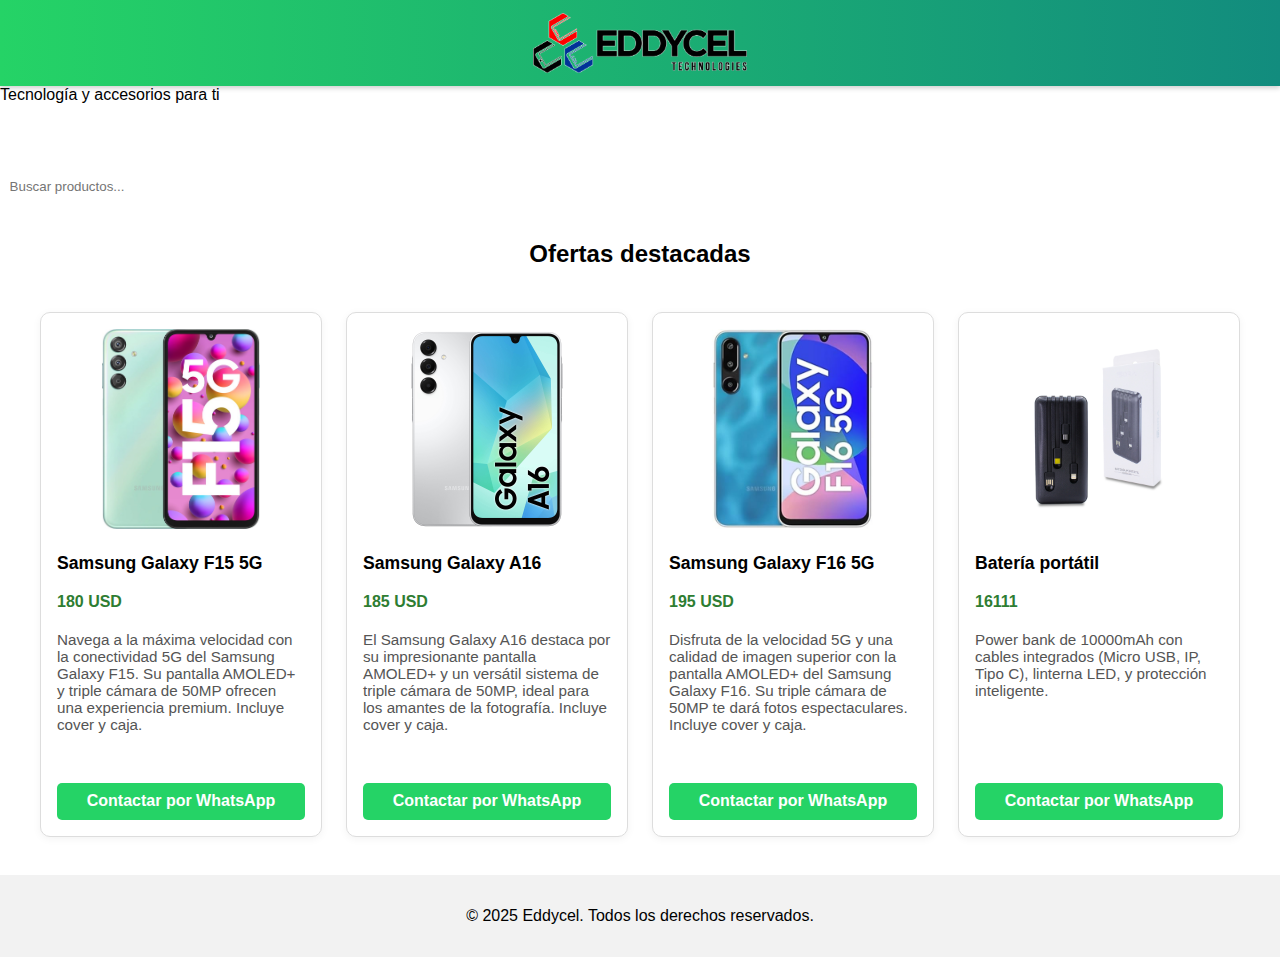
<file: index.html>
<!DOCTYPE html>
<html lang="es">
<head>
  <meta charset="UTF-8" />
  <meta name="viewport" content="width=device-width, initial-scale=1.0" />
  <title>Inicio | Eddycel</title>
  <link rel="stylesheet" href="css/estilos.css" />
</head>
<body>
  <header class="banner" id="banner">
  <img src="img/logo.png" alt="Logo Eddycel" class="logo" />
  </header>

  <nav class="header">
  <div class="header-title">Tecnología y accesorios para ti</div>

  <ul class="nav-links">
    <li><a href="index.html">Inicio</a></li>
    <li><a href="telefonos.html">Teléfonos</a></li>
    <li><a href="accesorios.html">Accesorios</a></li>
    <li><a href="electrodomesticos.html">Electrodomésticos</a></li>
  </ul>

  <div class="search-container">
    <input type="text" id="buscador" placeholder="Buscar productos..." />
  </div>
</nav>

  <main>
    <h2>Ofertas destacadas</h2>
    <div id="productos" class="grid-productos"></div>
  </main>

  <footer>
    <p>&copy; 2025 Eddycel. Todos los derechos reservados.</p>
  </footer>

  <script>
    const categoria = "destacados"; // clave en productos.json si lo deseas
  </script>
  <script src="js/catalogo.js"></script>
  <script src="js/buscador.js"></script>
  <script src="js/script.js"></script>

</body>
</html>
</file>
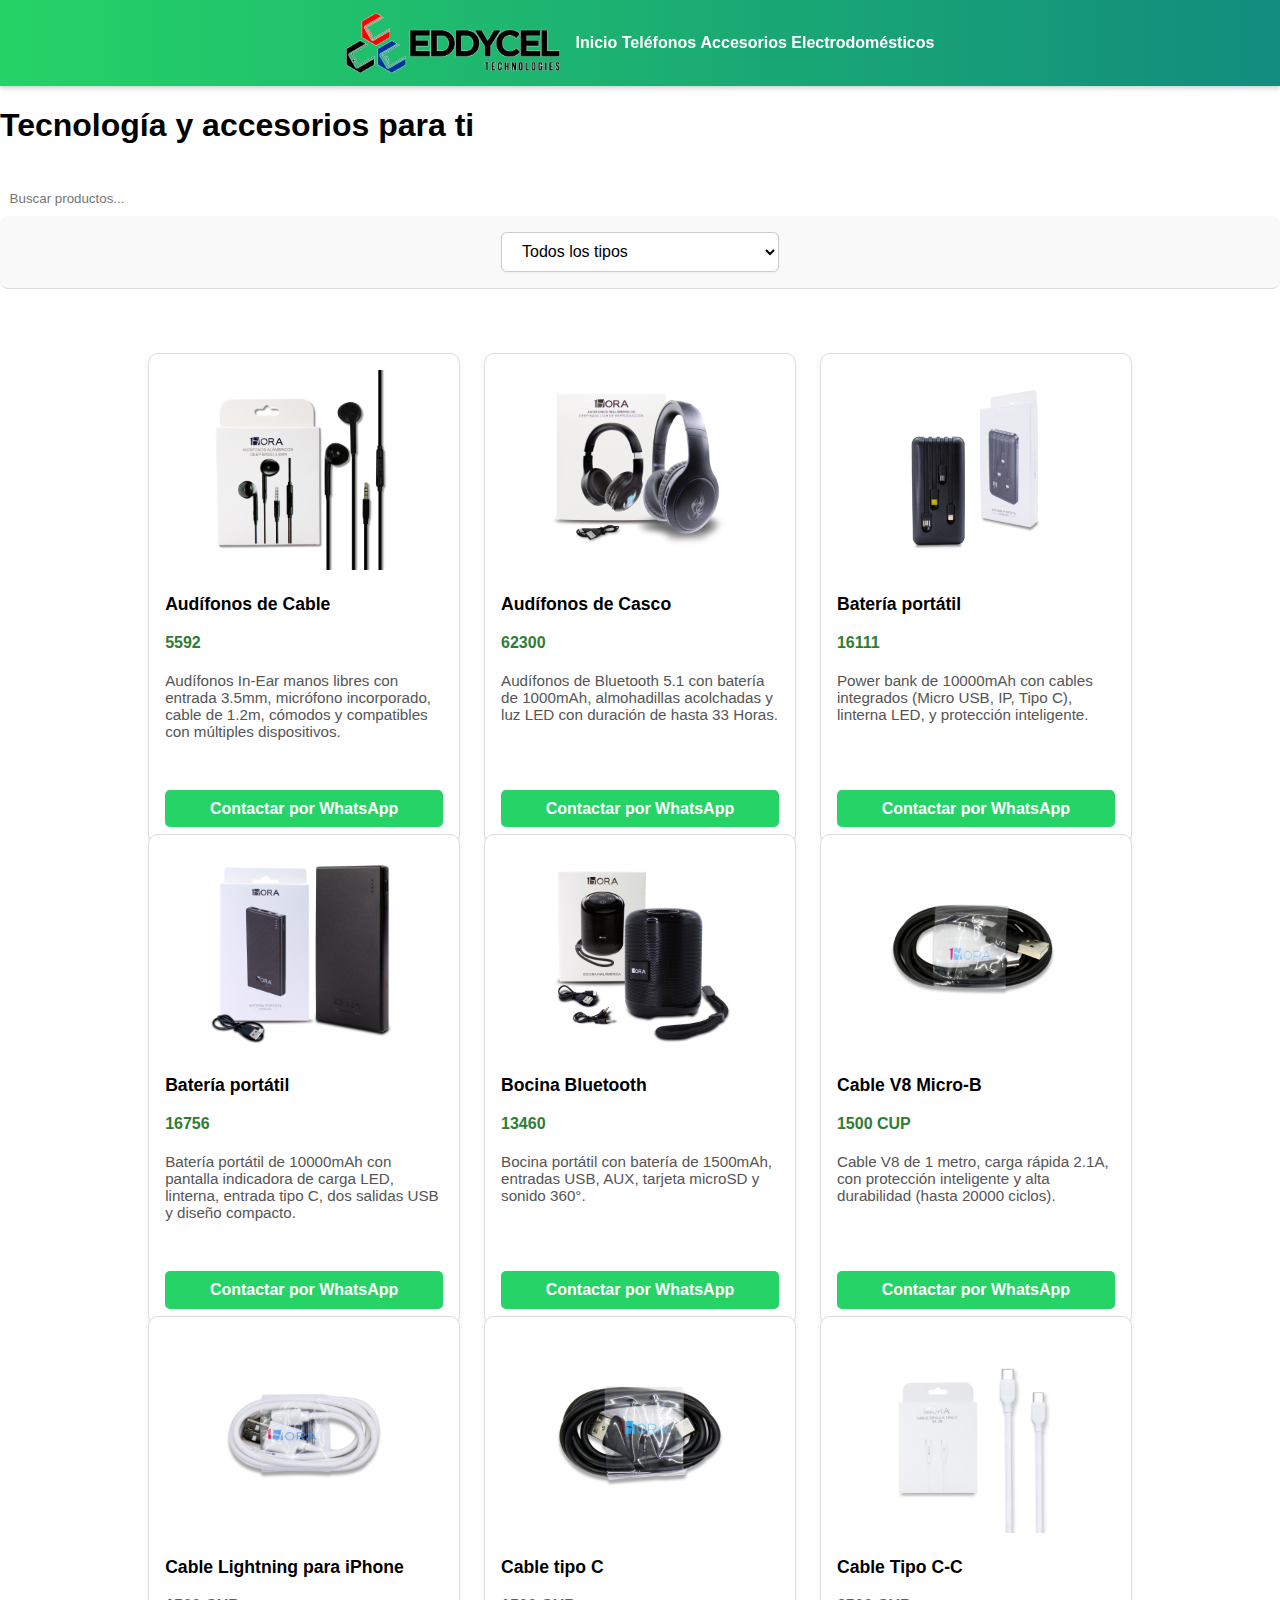
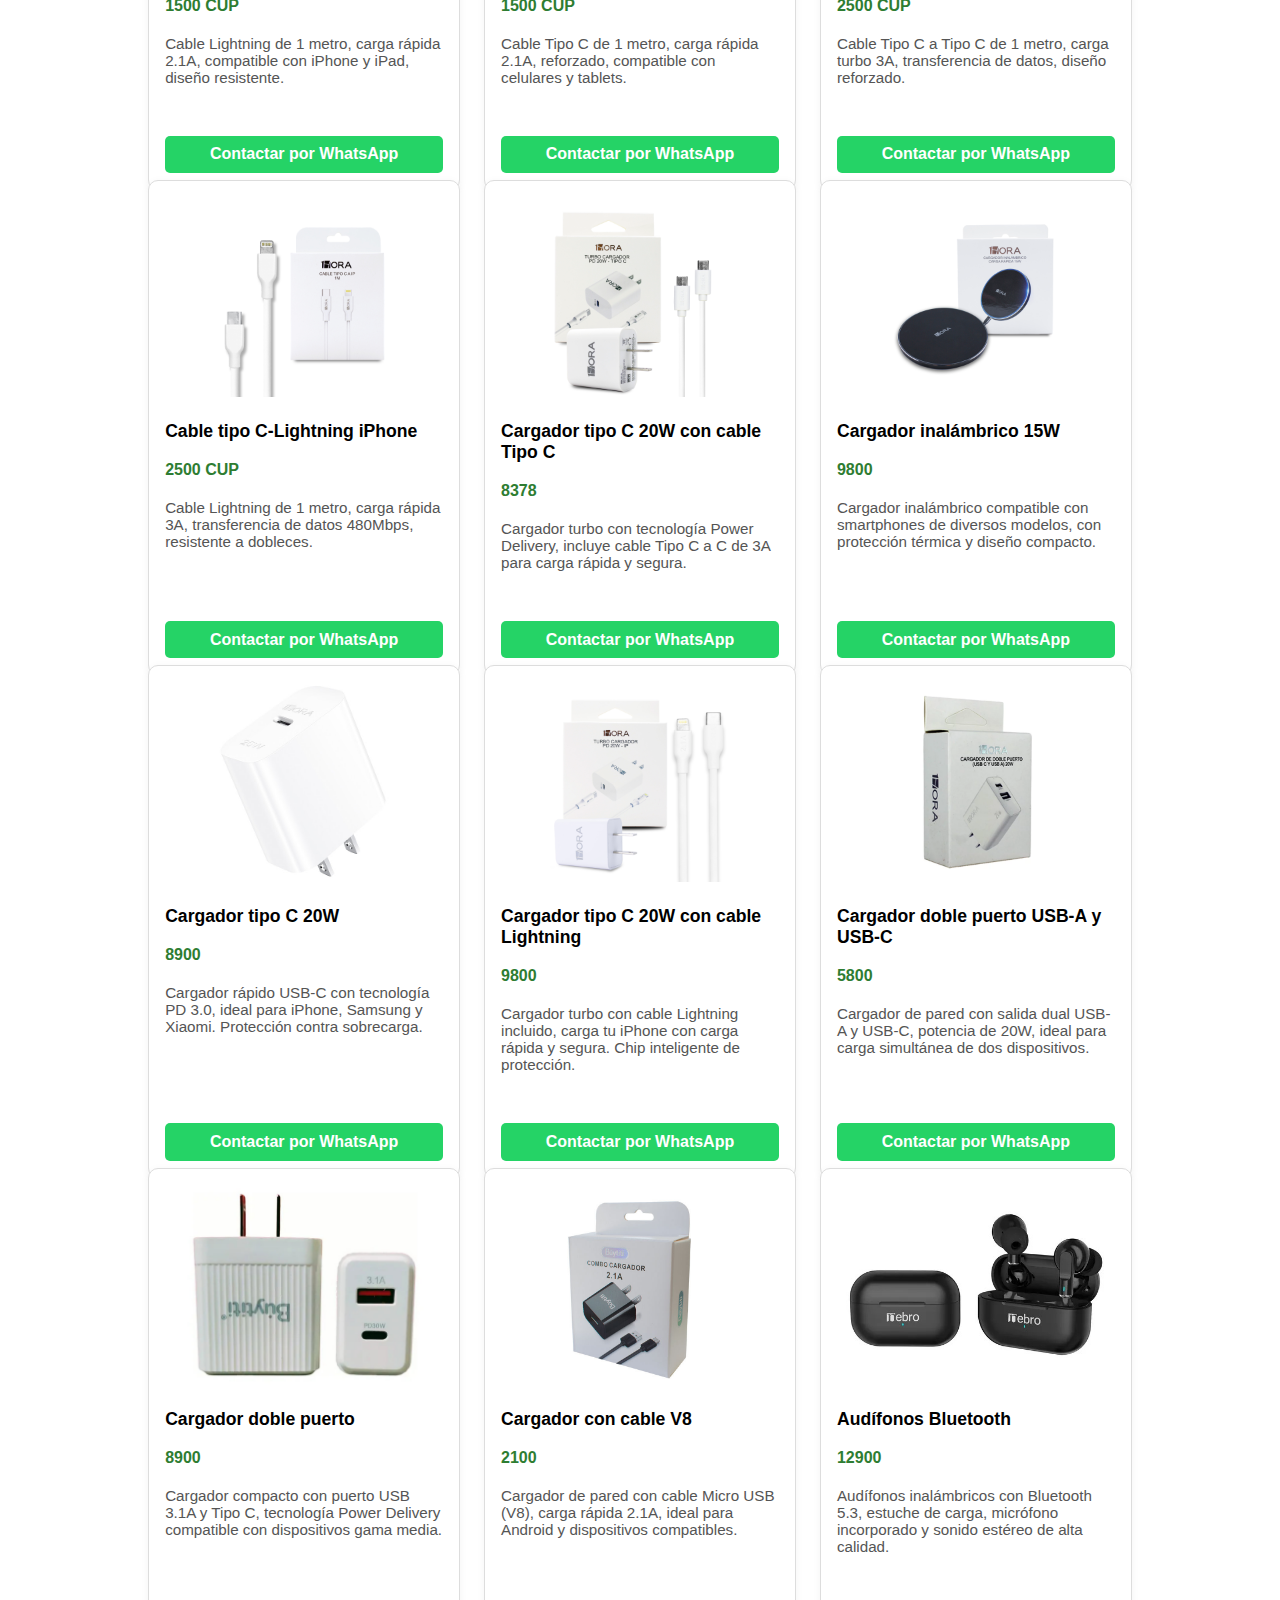
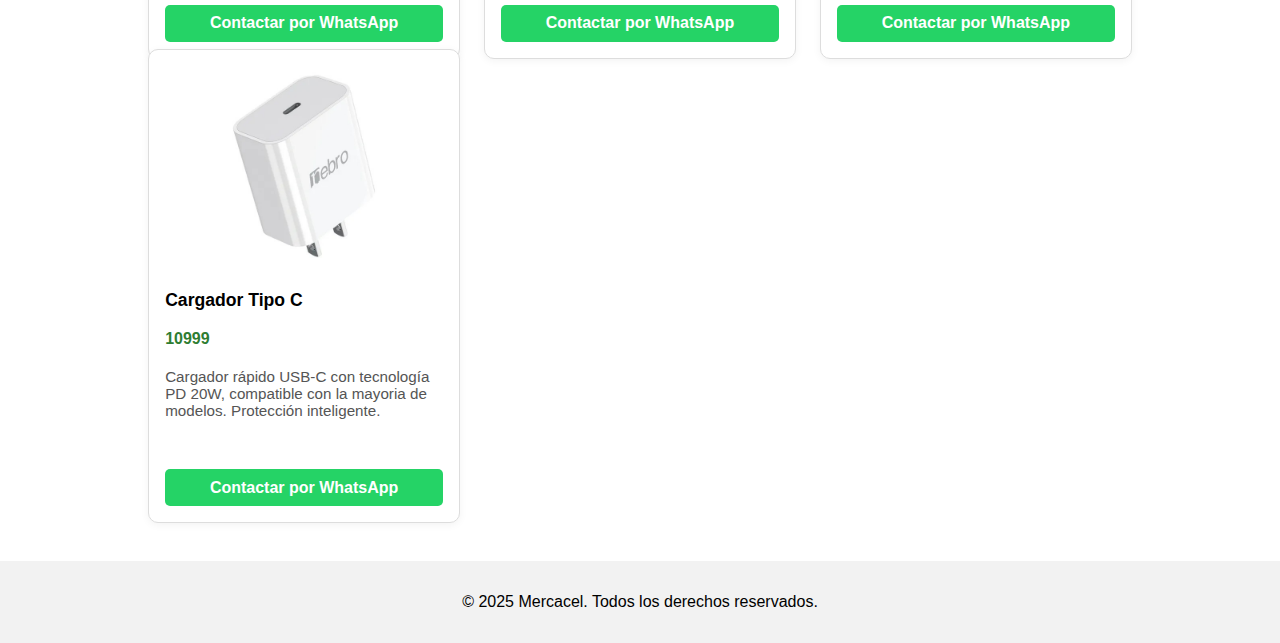
<file: accesorios.html>
<!DOCTYPE html>
<html lang="es">
<head>
  <meta charset="UTF-8" />
  <meta name="viewport" content="width=device-width, initial-scale=1.0" />
  <title>Accesorios | Eddycel</title>
  <link rel="stylesheet" href="css/estilos.css" />
<link href="https://fonts.googleapis.com/css2?family=Poppins:wght@400;600;700&display=swap" rel="stylesheet">
</head>
<body>
  <header class="banner" id="banner">
  <img src="img/logo.png" alt="Logo Eddycel" class="logo" />
      <nav>
        <a href="index.html">Inicio</a>
        <a href="telefonos.html">Teléfonos</a>
        <a href="accesorios.html">Accesorios</a>
        <a href="electrodomesticos.html">Electrodomésticos</a>
    </nav>
  </header>

  <nav class="header">
  <div class="header-title"><h1>Tecnología y accesorios para ti</h1></div>
  <div class="search-container">
    <input type="text" id="buscador" placeholder="Buscar productos..." />
  </div>
</nav>

<section id="filtros">

  <select id="filtro-tipo">
    <option value="">Todos los tipos</option>
    <option value="cable">Cables</option>
    <option value="cargador">Cargadores</option>
    <option value="cargador-portatil">Cargadores Portátiles</option>
    <option value="auricular">Auriculares</option>
    <option value="bocina">Bocinas</option>
    <option value="smartwatch">Relojes inteligentes</option>
    <option value="protectores">Protectores de Pantalla (Micas)</option>
    <option value="varios">Varios</option>
    <!-- Agrega más tipos según necesidad -->
  </select>
</section>

  <main>
    <div id="productos" class="grid-productos"></div>
  </main>

  <footer>
    <p>&copy; 2025 Mercacel. Todos los derechos reservados.</p>
  </footer>

  <script>
    // Aquí definimos la categoría deseada
    const categoria = "accesorios";
  </script>
  <script src="js/catalogo.js"></script>
</body>
</html>
</file>
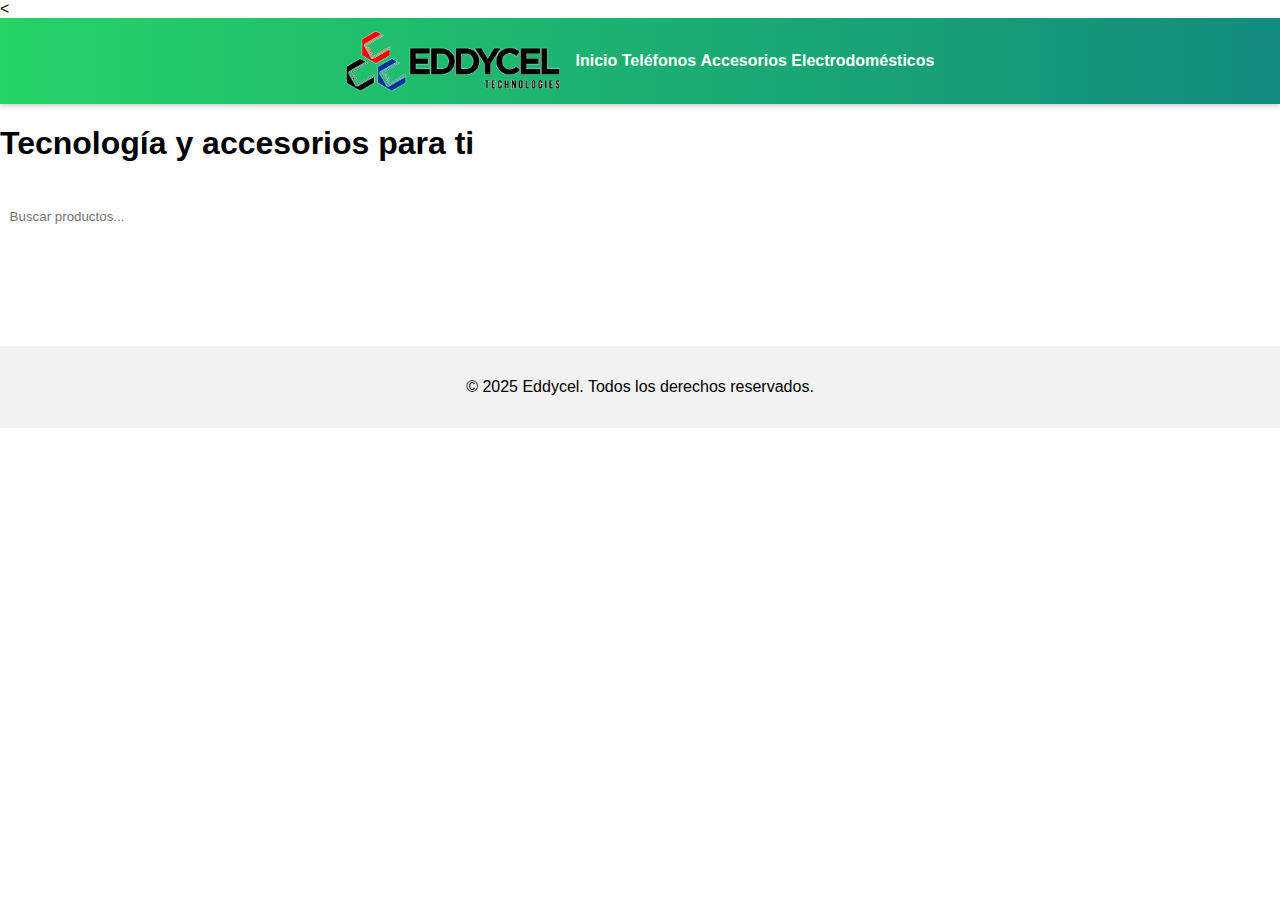
<file: electrodomesticos.html>
<!DOCTYPE html>
<html lang="es">
<<head>
  <meta charset="UTF-8" />
  <meta name="viewport" content="width=device-width, initial-scale=1.0" />
  <title>Electrodomésticos | Eddycel</title>
  <link rel="stylesheet" href="css/estilos.css" />
<link href="https://fonts.googleapis.com/css2?family=Poppins:wght@400;600;700&display=swap" rel="stylesheet">
</head>
<body>
  <header class="banner" id="banner">
  <img src="img/logo.png" alt="Logo Eddycel" class="logo" />
      <nav>
        <a href="index.html">Inicio</a>
        <a href="telefonos.html">Teléfonos</a>
        <a href="accesorios.html">Accesorios</a>
        <a href="electrodomesticos.html">Electrodomésticos</a>
    </nav>
  </header>

  <nav class="header">
  <div class="header-title"><h1>Tecnología y accesorios para ti</h1></div>
  <div class="search-container">
    <input type="text" id="buscador" placeholder="Buscar productos..." />
  </div>
</nav>

  <main>
    <div id="productos" class="grid-productos"></div>
  </main>

  <footer>
    <p>&copy; 2025 Eddycel. Todos los derechos reservados.</p>
  </footer>

  <script>
    // Aquí definimos la categoría deseada
    const categoria = "electrodomesticos";
  </script>
  <script src="js/catalogo.js"></script>
</body>
</html>
</file>
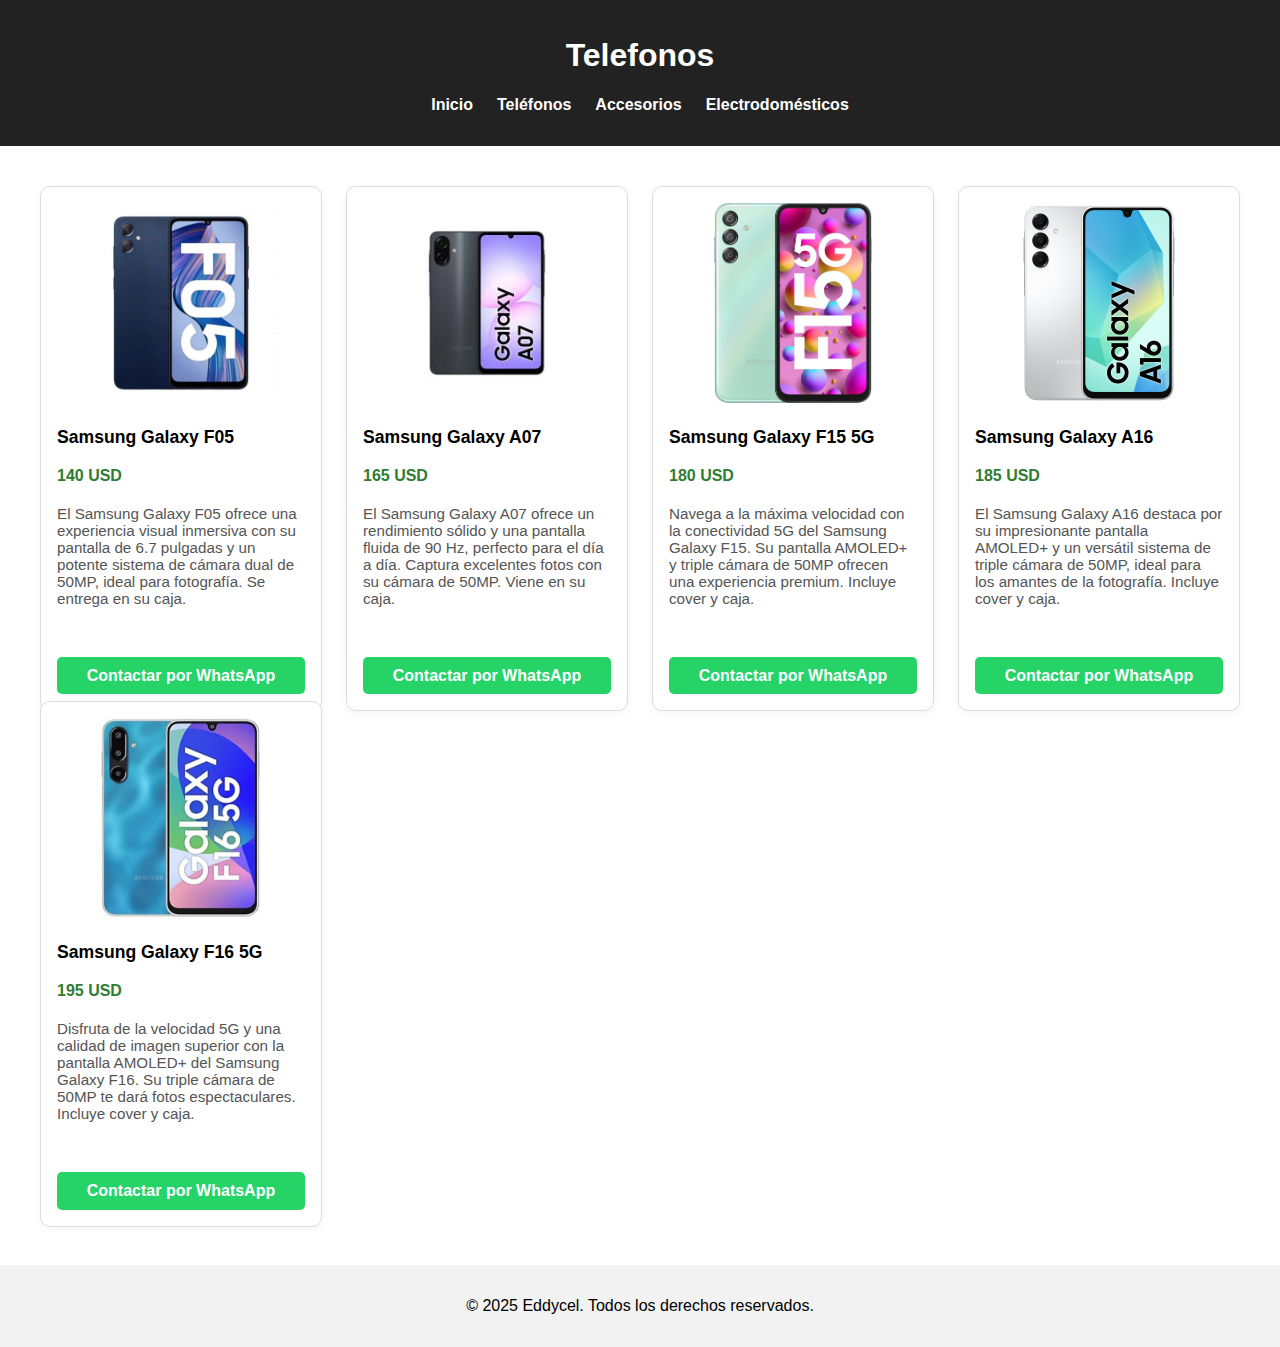
<file: telefonos.html>
<!DOCTYPE html>
<html lang="es">
<head>
  <meta charset="UTF-8" />
  <meta name="viewport" content="width=device-width, initial-scale=1.0" />
  <title>Telefonos | Eddycel</title>
  <link rel="stylesheet" href="css/estilos.css" />
</head>
<body>
  <header>
    <h1>Telefonos</h1>
    <nav>
      <ul>
        <li><a href="index.html">Inicio</a></li>
        <li><a href="telefonos.html">Teléfonos</a></li>
        <li><a href="accesorios.html">Accesorios</a></li>
        <li><a href="electrodomesticos.html">Electrodomésticos</a></li>
      </ul>
    </nav>
  </header>

  <main>
    <div id="productos" class="grid-productos"></div>
  </main>

  <footer>
    <p>&copy; 2025 Eddycel. Todos los derechos reservados.</p>
  </footer>

  <script>
    // Aquí definimos la categoría deseada
    const categoria = "telefonos";
  </script>
  <script src="js/catalogo.js"></script>
</body>
</html>
</file>
<file: css/estilos.css>
body {
  font-family: sans-serif;
  margin: 0;
  padding: 0;
}

header {
  background: #222;
  color: white;
  padding: 1rem;
  text-align: center;
}

nav ul {
  list-style: none;
  padding: 0;
  display: flex;
  justify-content: center;
  flex-wrap: wrap;
}

nav li {
  margin: 0 10px;
}

nav a {
  color: white;
  text-decoration: none;
}

#buscador {
  margin-top: 1rem;
  padding: 0.5rem;
  width: 80%;
  max-width: 400px;
}

main {
  display: flex;
  flex-wrap: wrap;
  justify-content: center;
  padding: 1rem;
}

#filtros {
  display: flex;
  flex-wrap: wrap;
  gap: 1rem;
  padding: 1rem;
  justify-content: center;
  background-color: #f9f9f9;
  border-bottom: 1px solid #ddd;
  margin-bottom: 1.5rem;
  border-radius: 8px;
}

#filtros select {
  padding: 0.6rem 1rem;
  font-size: 1rem;
  border: 1px solid #ccc;
  border-radius: 6px;
  background-color: white;
  cursor: pointer;
  box-shadow: 0 1px 3px rgba(0,0,0,0.05);
  transition: border-color 0.3s ease;
}

#filtros select:focus {
  border-color: #25D366;
  outline: none;
}


.grid-productos {
  display: grid;
  grid-template-columns: repeat(auto-fit, minmax(250px, 1fr));
  gap: 1rem;
  padding: 1rem;
}
/* Estilos base */
body {
  font-family: sans-serif;
  margin: 0;
  padding: 0;
}

header {
  background-color: #222;
  color: #fff;
  padding: 1rem;
  text-align: center;
}

nav ul {
  list-style: none;
  padding: 0;
  margin: 1rem 0;
  display: flex;
  justify-content: center;
  flex-wrap: wrap;
  gap: 1.5rem;
}

nav li {
  margin: 0;
}

nav a {
  color: #fff;
  text-decoration: none;
  font-weight: bold;
}

#buscador {
  margin-top: 1rem;
  padding: 0.6rem;
  width: 80%;
  max-width: 400px;
  border-radius: 5px;
  border: none;
}

/* Vista en cuadrícula */
.grid-productos {
  display: grid;
  grid-template-columns: repeat(auto-fit, minmax(260px, 1fr));
  gap: 1.5rem;
  padding: 1.5rem;
}

/* Tarjeta de producto */
.producto {
  background: #fff;
  border: 1px solid #ddd;
  border-radius: 10px;
  padding: 1rem;
  display: flex;
  flex-direction: column;
  justify-content: space-between;
  height: 100%;
  box-shadow: 0 2px 8px rgba(0,0,0,0.05);
  transition: transform 0.2s;
}

.producto:hover {
  transform: translateY(-4px);
}


.producto img {
  width: 100%;
  height: 200px;
  object-fit: contain;
  margin-bottom: 1rem;
  border-radius: 4px;
}

.nombre-producto {
  font-size: 1.1rem;
  margin: 0.5rem 0 0.2rem;
}

.precio {
  color: #2e7d32;
  font-weight: bold;
  margin-bottom: 0.3rem;
}

.descripcion {
  font-size: 0.95rem;
  color: #555;
  flex-grow: 1;
  margin-bottom: 1rem;
}

.whatsapp {
  display: block;
  background-color: #25D366;
  color: white;
  padding: 0.6rem;
  border-radius: 5px;
  text-align: center;
  text-decoration: none;
  font-weight: bold;
  transition: background-color 0.3s;
}

.whatsapp:hover {
  background-color: #1ebe5d;
}

/* Footer */
footer {
  background: #f2f2f2;
  text-align: center;
  padding: 1rem;
  margin-top: 2rem;
}

.banner {
  position: sticky;
  top: 0;
  z-index: 1000;
  display: flex;
  align-items: center;
  justify-content: center;
  gap: 1rem;
  padding: 0.8rem 1rem;
  background: linear-gradient(90deg, #25D366, #128C7E);
  color: white;
  transition: all 0.3s ease;
  box-shadow: 0 2px 5px rgba(0, 0, 0, 0.2);
}

.banner.shrink {
  padding: 0.4rem 0.5rem;
  gap: 0;
  flex-direction: column;
}

.logo {
  height: 60px;
  transition: transform 0.4s ease, height 0.3s ease;
  image-rendering: auto;
  -webkit-backface-visibility: hidden;
  backface-visibility: hidden;
  transform-style: preserve-3d;
  will-change: transform;
}

.banner.shrink .logo {
  transform: scale(0.7);
  filter: blur(0.2px);
}


.banner.shrink .titulo-banner {
  opacity: 0;
  font-size: 0;
  height: 0;
  overflow: hidden;
}

.banner .logo {
  filter: blur(0);
  transition: transform 0.4s ease, filter 0.3s ease;
}
</file>
